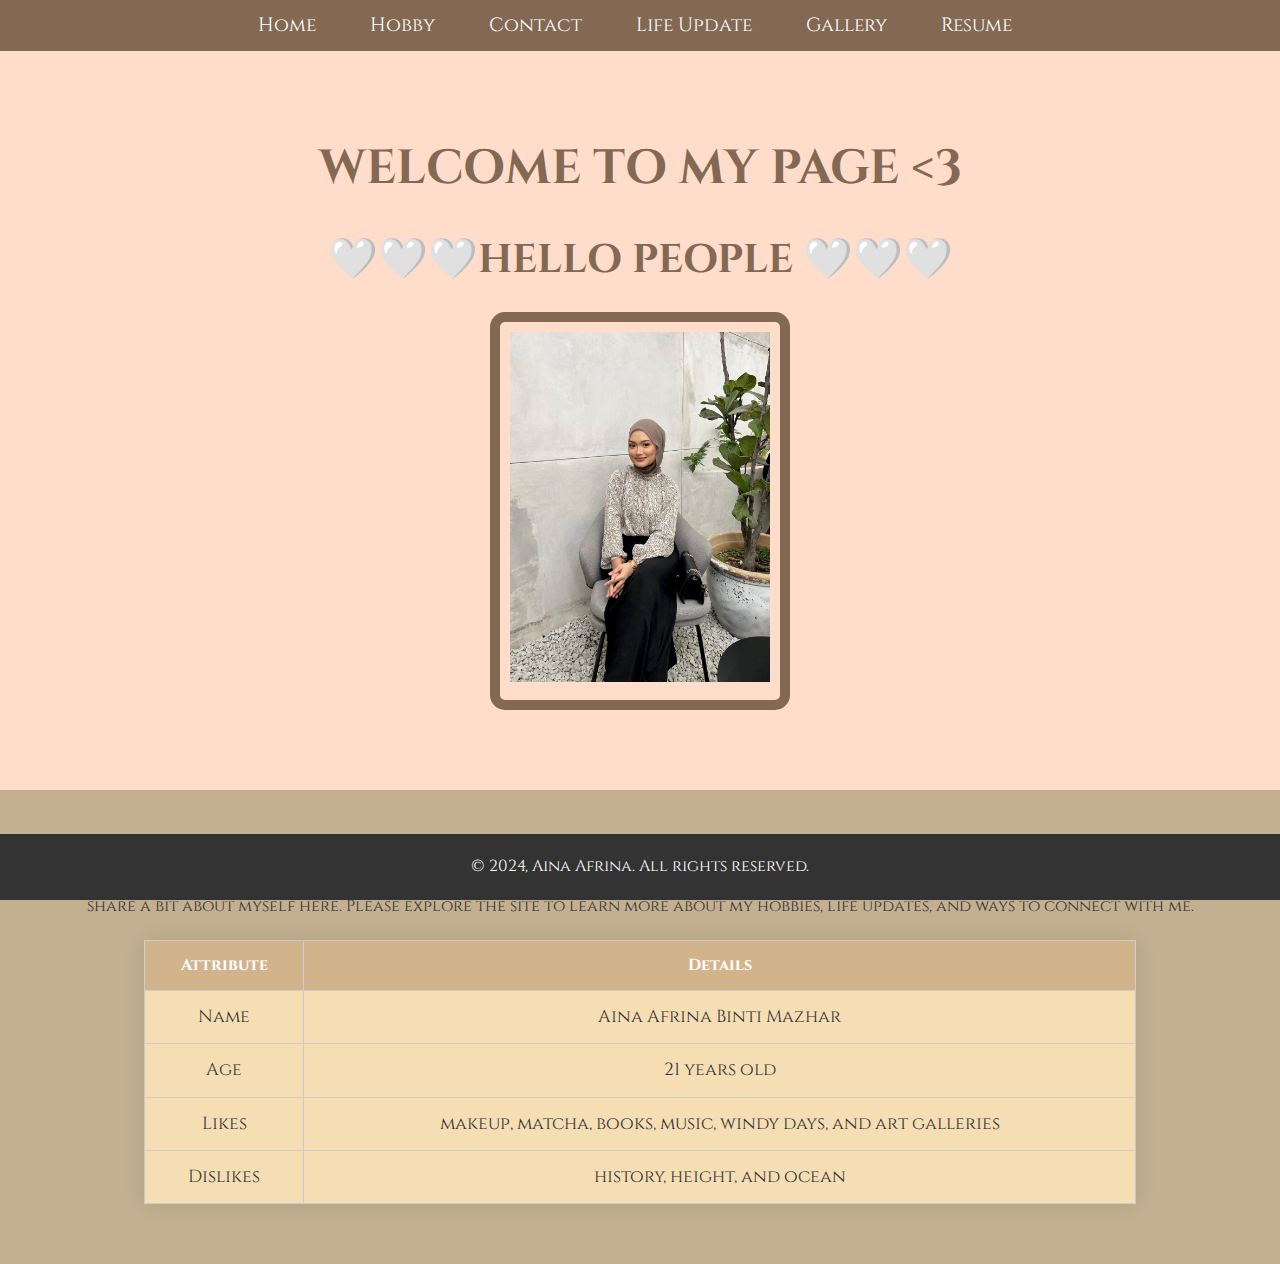
<file: index.html>
<!DOCTYPE html>
<html lang="en">
<head>
    <meta charset="UTF-8">
    <meta name="viewport" content="width=device-width, initial-scale=1.0">
    <title>Home - Aina Afrina</title>
    <link rel="stylesheet" href="styles.css">
    <link href="https://fonts.googleapis.com/css2?family=Cinzel:wght@400;700&display=swap" rel="stylesheet">
    <style>
        /* Custom styles for the table */
        table {
            width: 80%;
            margin: 20px auto;
            border-collapse: collapse;
            box-shadow: 0 0 20px rgba(0, 0, 0, 0.1);
            background-color: #f5deb3; /* Earthy tone background color */
            font-family: 'Cinzel', serif; /* Applying Cinzel font to the table */
            animation: fadeIn 1s ease-out; /* Animation for fade-in effect */
        }

        table, th, td {
            border: 1px solid #ccc;
        }

        th, td {
            padding: 12px;
            text-align: center;
        }

        th {
            background-color: #d2b48c; /* Darker earthy tone for headers */
            color: #fff; /* White text color */
        }

        td {
            font-size: 1.1em;
        }

        /* Centering content */
        .center {
            text-align: center;
            font-family: 'Cinzel', serif; /* Applying Cinzel font to headers and paragraphs */
            color: #333; /* Darker text color */
        }

        /* Styling headings */
        h1, h2, h3 {
            font-family: 'Cinzel', serif; /* Applying Cinzel font to headings */
            color: #836953; /* Light brown color */
        }

        /* Body background and overall styling */
        body {
            background-color: #c3b091;
            margin: 0;
            padding: 0;
            color: #333;
            font-family: 'Cinzel', serif; /* Applying Cinzel font to body */
        }

        /* Navigation styling */
        nav {
            background-color: #836953; /* Light brown background for navigation */
            text-align: center;
            padding: 10px 0;
        }

        nav ul {
            list-style-type: none;
            margin: 0;
            padding: 0;
        }

        nav ul li {
            display: inline;
            margin-right: 20px;
        }

        nav ul li a {
            text-decoration: none;
            color: #fff; /* White color for navigation links */
            font-size: 1.2em;
            transition: color 0.3s ease;
        }

        nav ul li a:hover {
            color: #c3b091; /* Light brown color on hover */
        }

        /* Footer styling */
        footer {
            background-color: #333;
            color: #fff;
            text-align: center;
            padding: 20px;
            position: fixed;
            bottom: 0;
            width: 100%;
            font-family: 'Cinzel', serif; /* Applying Cinzel font to footer */
        }

        /* Picture frame styling */
        .frame {
            border: 10px solid #836953; /* Light brown border */
            display: inline-block;
            padding: 10px;
            border-radius: 15px;
        }

        /* Keyframe animation for fade-in effect */
        @keyframes fadeIn {
            from {
                opacity: 0;
                transform: translateY(50px);
            }
            to {
                opacity: 1;
                transform: translateY(0);
            }
        }
    </style>
</head>
<body>
    <nav>
        <ul>
            <li><a href="index.html">Home</a></li>
            <li><a href="hobby.html">Hobby</a></li>
            <li><a href="contact.html">Contact</a></li>
            <li><a href="life update.html">Life Update</a></li>
            <li><a href="gallery.html">Gallery</a></li>
            <li><a href="resume.html">Resume</a></li>
        </ul>
    </nav>

    <header class="center">
        <h1>WELCOME TO MY PAGE <3</h1>
        <h2>&#129293;&#129293;&#129293;HELLO PEOPLE &#129293;&#129293;&#129293;</h2>
        <div class="frame">
            <img src="aina.pic.jpg" alt="Aina Afrina" width="260" height="350">
        </div>
    </header>

    <section class="center">
        <h2>A Little More About Me</h2>
        <p>Hi everyone! I'm Aina Afrina Binti Mazhar, a final semester student at UiTM Rembau, and I recently turned 21 on April 14, 2003. I'm thrilled to share a bit about myself here. Please explore the site to learn more about my hobbies, life updates, and ways to connect with me.</p>
        <table>
            <tr>
                <th>Attribute</th>
                <th>Details</th>
            </tr>
            <tr>
                <td>Name</td>
                <td>Aina Afrina Binti Mazhar</td>
            </tr>
            <tr>
                <td>Age</td>
                <td>21 years old</td>
            </tr>
            <tr>
                <td>Likes</td>
                <td>makeup, matcha, books, music, windy days, and art galleries</td>
            </tr>
            <tr>
                <td>Dislikes</td>
                <td>history, height, and ocean</td>
            </tr>
        </table>
    </section>

    <footer>
        <p>&copy; 2024, Aina Afrina. All rights reserved.</p>
    </footer>
</body>
</html>
</file>
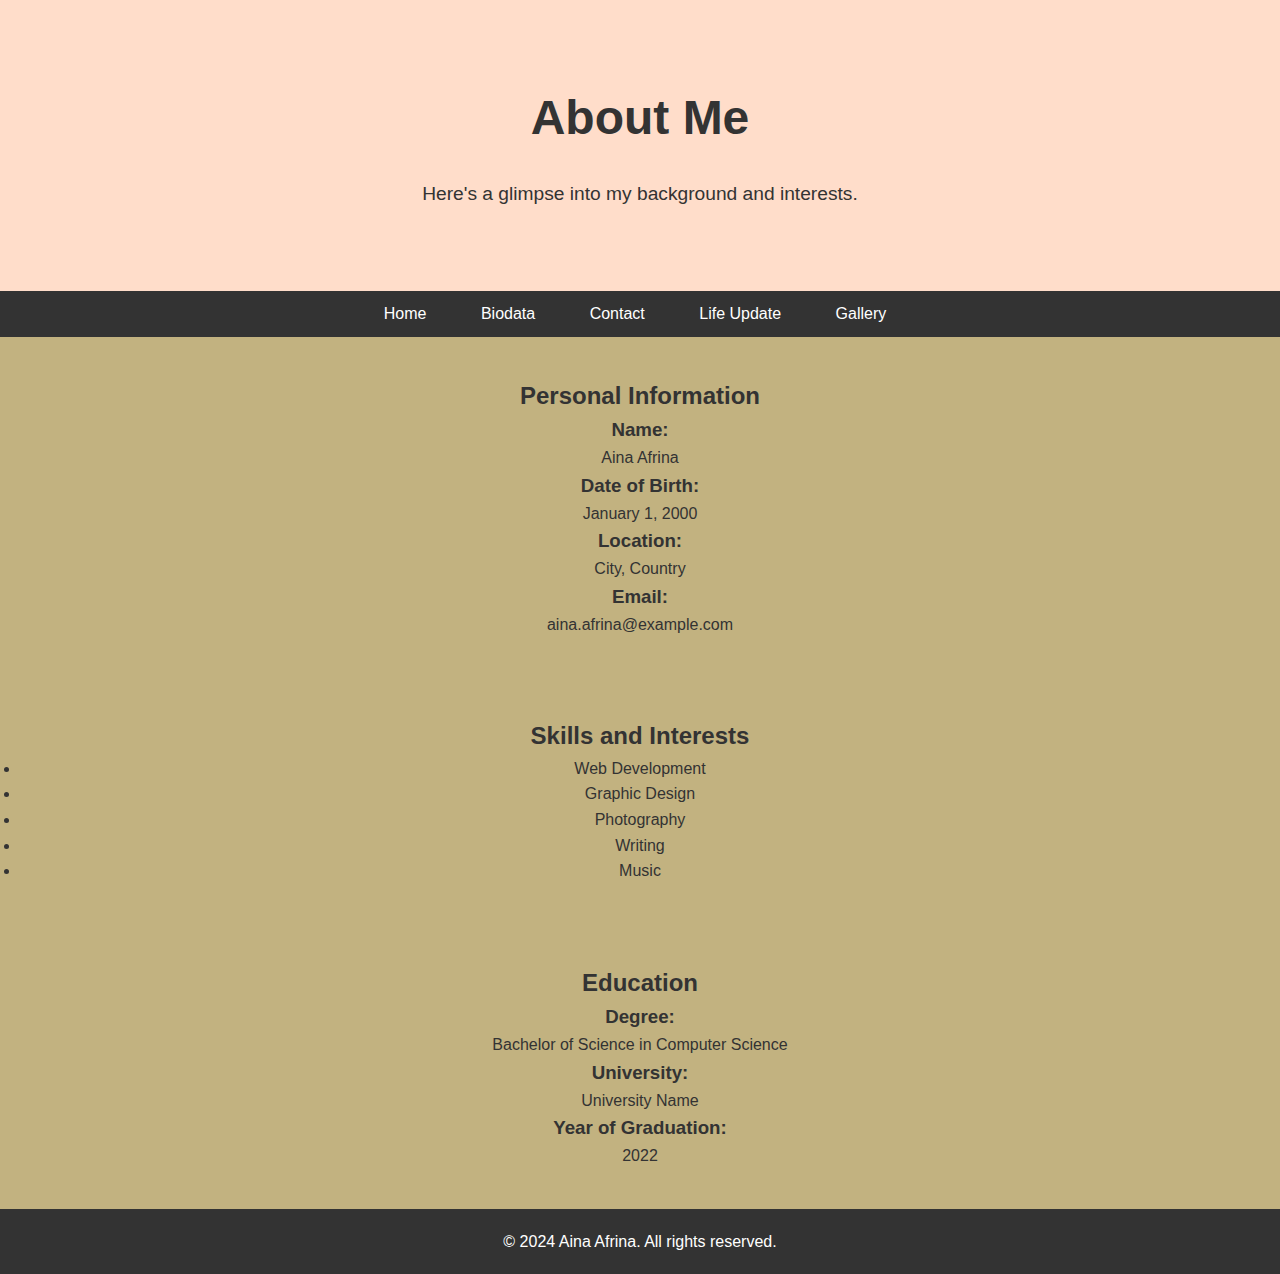
<file: biodata.html>
<!DOCTYPE html>
<html lang="en">
<head>
    <meta charset="UTF-8">
    <meta name="viewport" content="width=device-width, initial-scale=1.0">
    <title>Biodata - Journey Of Aina Afrina</title>
    <link rel="stylesheet" href="styles.css">
</head>
<body>

    <header>
        <div class="container">
            <center><h1>About Me</h1></center>
            <center><p>Here's a glimpse into my background and interests.</p></center>
        </div>
    </header>

    <nav>
        <div class="container">
            <ul>
                <li><a href="index.html">Home</a></li>
                <li><a href="biodata.html">Biodata</a></li>
                <li><a href="contact.html">Contact</a></li>
                <li><a href="life-update.html">Life Update</a></li>
                <li><a href="gallery.html">Gallery</a></li>
            </ul>
        </div>
    </nav>

    <main>
        <div class="container">
            <section>
                <h2>Personal Information</h2>
                <div class="biodata-info">
                    <div class="info-item">
                        <h3>Name:</h3>
                        <p>Aina Afrina</p>
                    </div>
                    <div class="info-item">
                        <h3>Date of Birth:</h3>
                        <p>January 1, 2000</p>
                    </div>
                    <div class="info-item">
                        <h3>Location:</h3>
                        <p>City, Country</p>
                    </div>
                    <div class="info-item">
                        <h3>Email:</h3>
                        <p>aina.afrina@example.com</p>
                    </div>
                </div>
            </section>

            <section>
                <h2>Skills and Interests</h2>
                <ul class="skills-list">
                    <li>Web Development</li>
                    <li>Graphic Design</li>
                    <li>Photography</li>
                    <li>Writing</li>
                    <li>Music</li>
                </ul>
            </section>

            <section>
                <h2>Education</h2>
                <div class="education">
                    <div class="education-item">
                        <h3>Degree:</h3>
                        <p>Bachelor of Science in Computer Science</p>
                    </div>
                    <div class="education-item">
                        <h3>University:</h3>
                        <p>University Name</p>
                    </div>
                    <div class="education-item">
                        <h3>Year of Graduation:</h3>
                        <p>2022</p>
                    </div>
                </div>
            </section>
        </div> </center>
    </main>

    <footer>
        <div class="container">
            <p>&copy; 2024 Aina Afrina. All rights reserved.</p>
        </div>
    </footer>

</body>
</html>
</file>
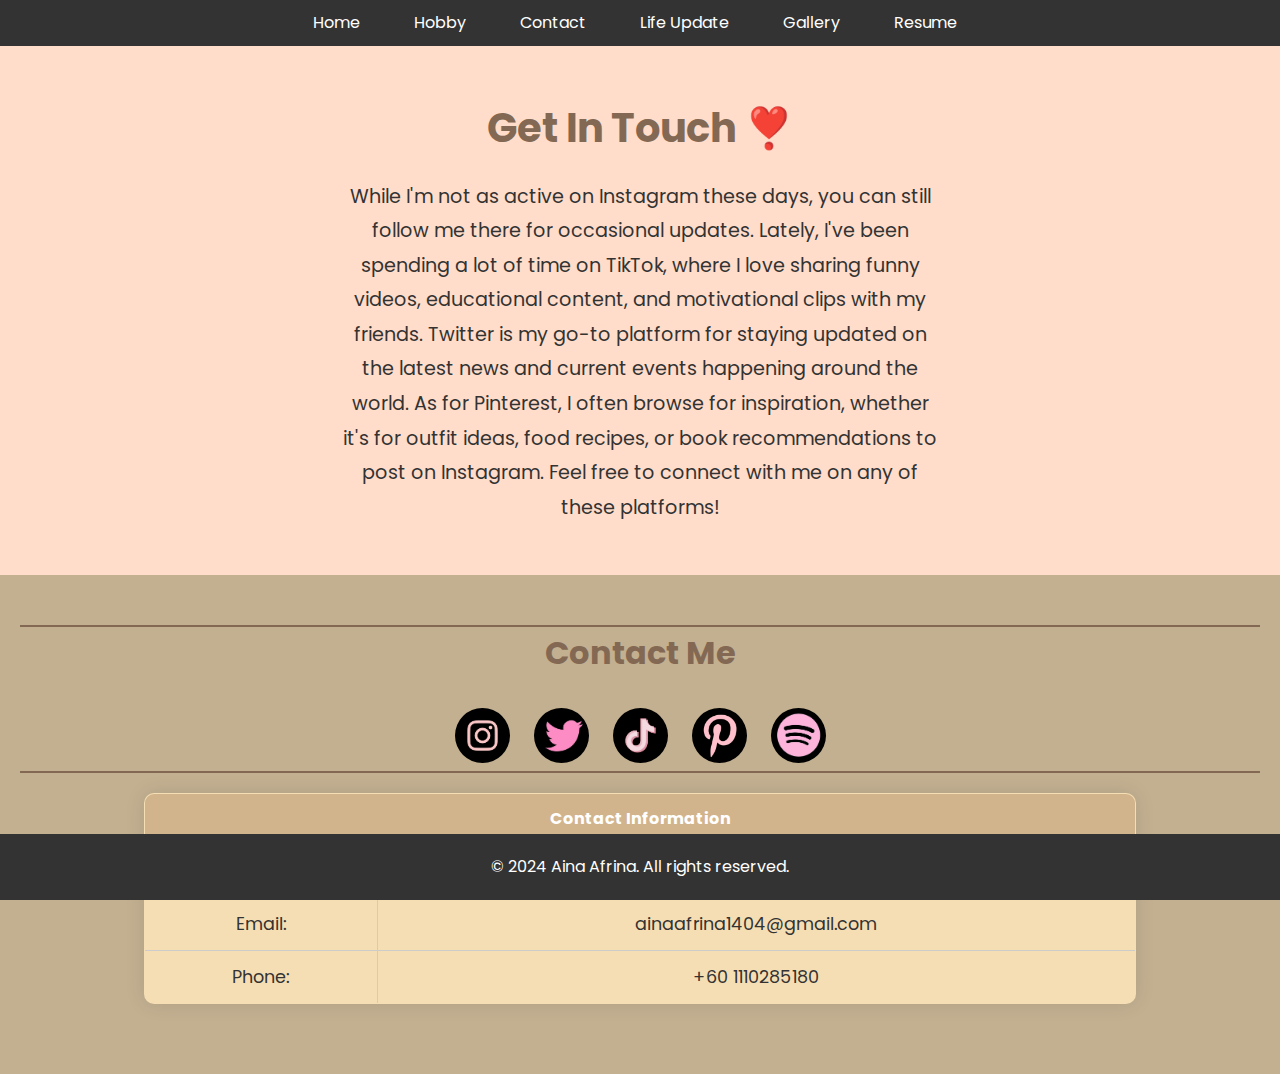
<file: contact.html>
<!DOCTYPE html>
<html lang="en">
<head>
    <meta charset="UTF-8">
    <meta name="viewport" content="width=device-width, initial-scale=1.0">
    <title>Contact - Your Name</title>
    <link rel="stylesheet" href="styles.css">
    <link href="https://fonts.googleapis.com/css2?family=Poppins:wght@300;400;600&display=swap" rel="stylesheet">
    <link rel="stylesheet" href="https://cdnjs.cloudflare.com/ajax/libs/font-awesome/6.0.0-beta3/css/all.min.css"> <!-- For social media icons-->
    <style>
        /* General styling */
        body {
            font-family: 'Poppins', sans-serif;
            margin: 0;
            padding: 0;
            background-color: #c3b091;
            color: #333;
        }

        /* Header styling */
        header {
            text-align: center;
            padding: 50px 20px;
            opacity: 0;
            animation: fadeIn 1s ease forwards;
        }

        header h1 {
            font-size: 2.5em;
            color: #836953; /* Light brown color */
        }

        header p {
            font-size: 1.2em;
        }

        /* Section styling */
        section {
            text-align: center;
            padding: 50px 20px;
        }

        section h2 {
            font-size: 2em;
            color: #836953; /* Light brown color */
        }

        .Contact-icons {
            margin-top: 30px;
        }

        .Contact-icons a {
            margin: 0 10px;
            display: inline-block;
            text-decoration: none;
            transition: transform 0.3s ease-in-out;
        }

        .Contact-icons a img {
            border-radius: 50%; /* Round shape for the icons */
        }

        .Contact-icons a:hover {
            transform: scale(1.2); /* Scale up on hover */
        }

        /* Table styling */
        table {
            width: 80%;
            margin: 20px auto;
            border-collapse: collapse;
            box-shadow: 0 0 20px rgba(0, 0, 0, 0.1);
            background-color: #f5deb3; /* Earthy tone background color */
            border-radius: 10px;
            overflow: hidden;
            opacity: 0;
            animation: fadeIn 1s ease forwards;
        }

        table, th, td {
            border: 1px solid #ccc;
        }

        th, td {
            padding: 12px;
            text-align: center;
        }

        th {
            background-color: #d2b48c; /* Darker earthy tone for table headers */
            color: #fff; /* White text color */
        }

        td {
            font-size: 1.1em;
        }

        /* Footer styling */
        footer {
            background-color: #333;
            color: #fff;
            text-align: center;
            padding: 20px;
            position: fixed;
            bottom: 0;
            width: 100%;
        }

        footer p {
            margin: 0;
        }

        /* Keyframe animation for fade-in effect */
        @keyframes fadeIn {
            to {
                opacity: 1;
            }
        }
    </style>
</head>
<body>
    <nav>
       <center><ul>
            <li><a href="index.html">Home</a></li>
            <li><a href="hobby.html">Hobby</a></li>
            <li><a href="contact.html">Contact</a></li>
            <li><a href="life update.html">Life Update</a></li>
            <li><a href="gallery.html">Gallery</a></li>
            <li><a href="resume.html">Resume</a></li>
        </ul></center> 
    </nav>

    <header>
        <h1>Get In Touch &#10083;&#65039;</h1>
        <p>While I'm not as active on Instagram these days, you can still follow me there for occasional updates. Lately, I've been spending a lot of time on TikTok, where I love sharing funny videos, educational content, and motivational clips with my friends. Twitter is my go-to platform for staying updated on the latest news and current events happening around the world. As for Pinterest, I often browse for inspiration, whether it's for outfit ideas, food recipes, or book recommendations to post on Instagram. Feel free to connect with me on any of these platforms!</p>
    </header>

    <section>
        <hr size="3" color="#836953" width="100%">
        <h2>Contact Me</h2>
        <div class="Contact-icons">
            <a href="https://www.instagram.com/rnafayne/"><img src="instagram.icon.jpg" alt="Instagram" height="55" width="55"></a>
            <a href="https://x.com/rnafayne"><img src="twt.icon.jpg" alt="Twitter" height="55" width="55"></a>
            <a href="https://www.tiktok.com/@rnafayne"><img src="tiktok.iconn.jpg" alt="TikTok" height="55" width="55"></a>
            <a href="https://www.pinterest.com/ainaafrina1404/"><img src="pinterest.icon.jpg" alt="Pinterest" height="55" width="55"></a>
            <a href="https://open.spotify.com/user/31uzelaa3g7p76kxbq7ppq4f3mqq"><img src="spotify.iconnn.jpg" alt="Spotify" height="55" width="55"></a>
        </div>
        <hr size="3" color="#836953" width="100%">

        <!-- Round Table for Contact Information -->
        <table>
            <tr>
                <th colspan="2">Contact Information</th>
            </tr>
            <tr>
                <td>Name:</td>
                <td>Aina Afrina binti Mazhar</td>
            </tr>
            <tr>
                <td>Email:</td>
                <td>ainaafrina1404@gmail.com</td>
            </tr>
            <tr>
                <td>Phone:</td>
                <td>+60 1110285180</td>
            </tr>
        </table>
    </section>

    <footer>
        <p>&copy; 2024 Aina Afrina. All rights reserved.</p>
    </footer>

    <script>
        // JavaScript to trigger the fade-in animation when the page is fully loaded
        document.addEventListener('DOMContentLoaded', function() {
            const header = document.querySelector('header');
            const table = document.querySelector('table');
            
            // Triggering the animation after a slight delay to ensure all elements are loaded
            setTimeout(function() {
                header.style.opacity = '1';
                table.style.opacity = '1';
            }, 100);
        });
    </script>
</body>
</html>
</file>
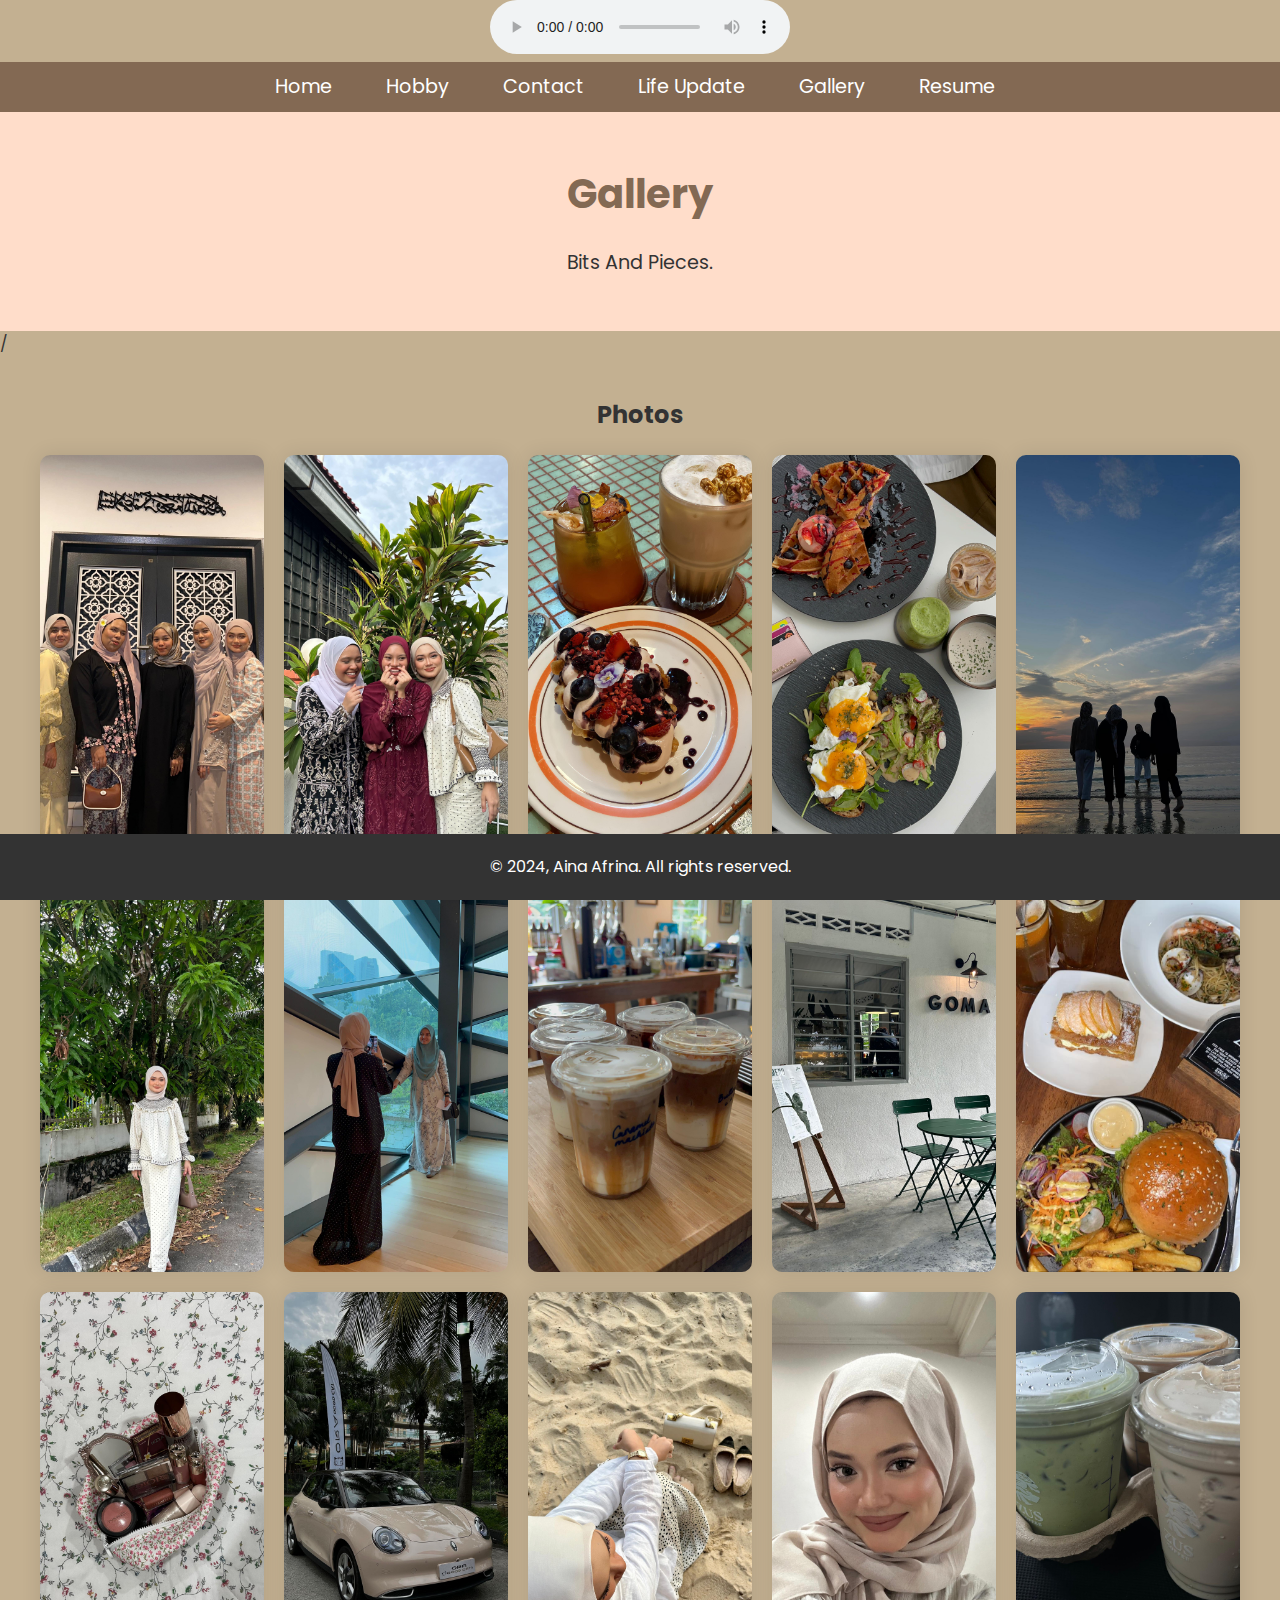
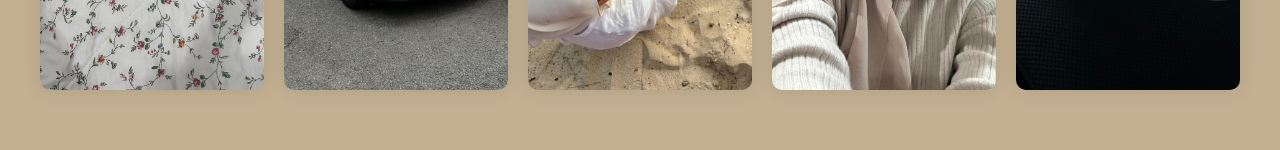
<file: gallery.html>
<!DOCTYPE html>
<html lang="en">
<head>
    <meta charset="UTF-8">
    <meta name="viewport" content="width=device-width, initial-scale=1.0">
    <title>Gallery - Aina Afrina</title>
    <link rel="stylesheet" href="styles.css">
    <link href="https://fonts.googleapis.com/css2?family=Poppins:wght@300;400;600&display=swap" rel="stylesheet">
    <style>
        /* General styling */
        body {
            font-family: 'Poppins', sans-serif;
            margin: 0;
            padding: 0;
            background-color: #c3b091;
            color: #333;
        }

        /* Centering content */
        .center {
            text-align: center;
        }

        /* Header styling */
        header {
            text-align: center;
            padding: 50px 20px;
        }

        header h1 {
            font-size: 2.5em;
            color: #836953; /* Light brown color */
        }

        header p {
            font-size: 1.2em;
        }

        /* Navigation styling */
        nav {
            background-color: #836953; /* Light brown background for navigation */
            text-align: center;
            padding: 10px 0;
        }

        nav ul {
            list-style-type: none;
            margin: 0;
            padding: 0;
        }

        nav ul li {
            display: inline;
            margin-right: 20px;
        }

        nav ul li a {
            text-decoration: none;
            color: #fff; /* White color for navigation links */
            font-size: 1.2em;
            transition: color 0.3s ease;
        }

        nav ul li a:hover {
            color: #c3b091; /* Light brown color on hover */
        }

        /* Footer styling */
        footer {
            background-color: #333;
            color: #fff;
            text-align: center;
            padding: 20px;
            position: fixed;
            bottom: 0;
            width: 100%;
        }

        footer p {
            margin: 0;
        }

        /* Gallery styling */
        .gallery {
            display: grid;
            grid-template-columns: repeat(auto-fit, minmax(200px, 1fr));
            gap: 20px;
            padding: 20px;
            justify-items: center;
        }

        .gallery img {
            width: 100%; /* Ensure each image takes up full width of its container */
            height: 100%; /* Ensure each image takes up full height of its container */
            object-fit: cover; /* Maintain aspect ratio and cover container */
            border-radius: 10px;
            box-shadow: 0 0 20px rgba(0, 0, 0, 0.1);
            transition: transform 0.3s ease-in-out;
        }

        .gallery img:hover {
            transform: scale(1.05); /* Zoom effect on hover */
        }

        /* Keyframe animation for fade-in effect */
        @keyframes fadeIn {
            from {
                opacity: 0;
                transform: translateY(50px);
            }
            to {
                opacity: 1;
                transform: translateY(0);
            }
        }

        /* Applying animation to elements */
        .animated {
            animation: fadeIn 1s ease-out;
        }
    </style>
</head>
<body>
    <center>
        
        <audio controls>
            <audio hidden="true" controls autoplay>
                <source type="audio/mp3" src="Audio.mp3.mp3" >
                <audio>  
            <
        </audio>
        </div>
    </center>
    <nav>
        <ul>
            <li><a href="index.html">Home</a></li>
            <li><a href="hobby.html">Hobby</a></li>
            <li><a href="contact.html">Contact</a></li>
            <li><a href="life update.html">Life Update</a></li>
            <li><a href="gallery.html">Gallery</a></li>
            <li><a href="resume.html">Resume</a></li>
        </ul>
    </nav>

    <header>
        <h1>Gallery</h1>
        <p>Bits And Pieces.</p>
    </header>/

    <section class="center animated">
        <h2>Photos</h2>
        <div class="gallery">
            <img src="aina.pic3.jpg" alt="Description of photo 1">
            <img src="aina.pic2.jpg" alt="Description of photo 2">
            <img src="gallery img 5.jpg" alt="Description of photo 3">
            <img src="gallery img 7.jpg" alt="Description of photo 4">
            <img src="gallery.img 1.jpg" alt="Description of photo 5">
            <img src="aina.image.jpg" alt="Description of photo 6">
            <img src="gallery img 2.jpg" alt="Description of photo 7">
            <img src="gallery img 3.jpg" alt="Description of photo 8">
            <img src="gallery img 4.jpg" alt="Description of photo 9">
            <img src="gallery img 8.jpg" alt="Description of photo 10">
            <img src="gallery img 9.jpg" alt="Description of photo 11">
            <img src="gallery img 10.jpg" alt="Description of photo 12">
            <img src="img 13.jpg" alt="Description of photo 13">
            <img src="img 14.jpg" alt="Description of photo 14">
            <img src="img 15.jpg" alt="Description of photo 15">
            <!-- Add more images as needed -->
        </div>
    </section>

    <footer>
        <p>&copy; 2024, Aina Afrina. All rights reserved.</p>
    </footer>
</body>
</html>
</file>
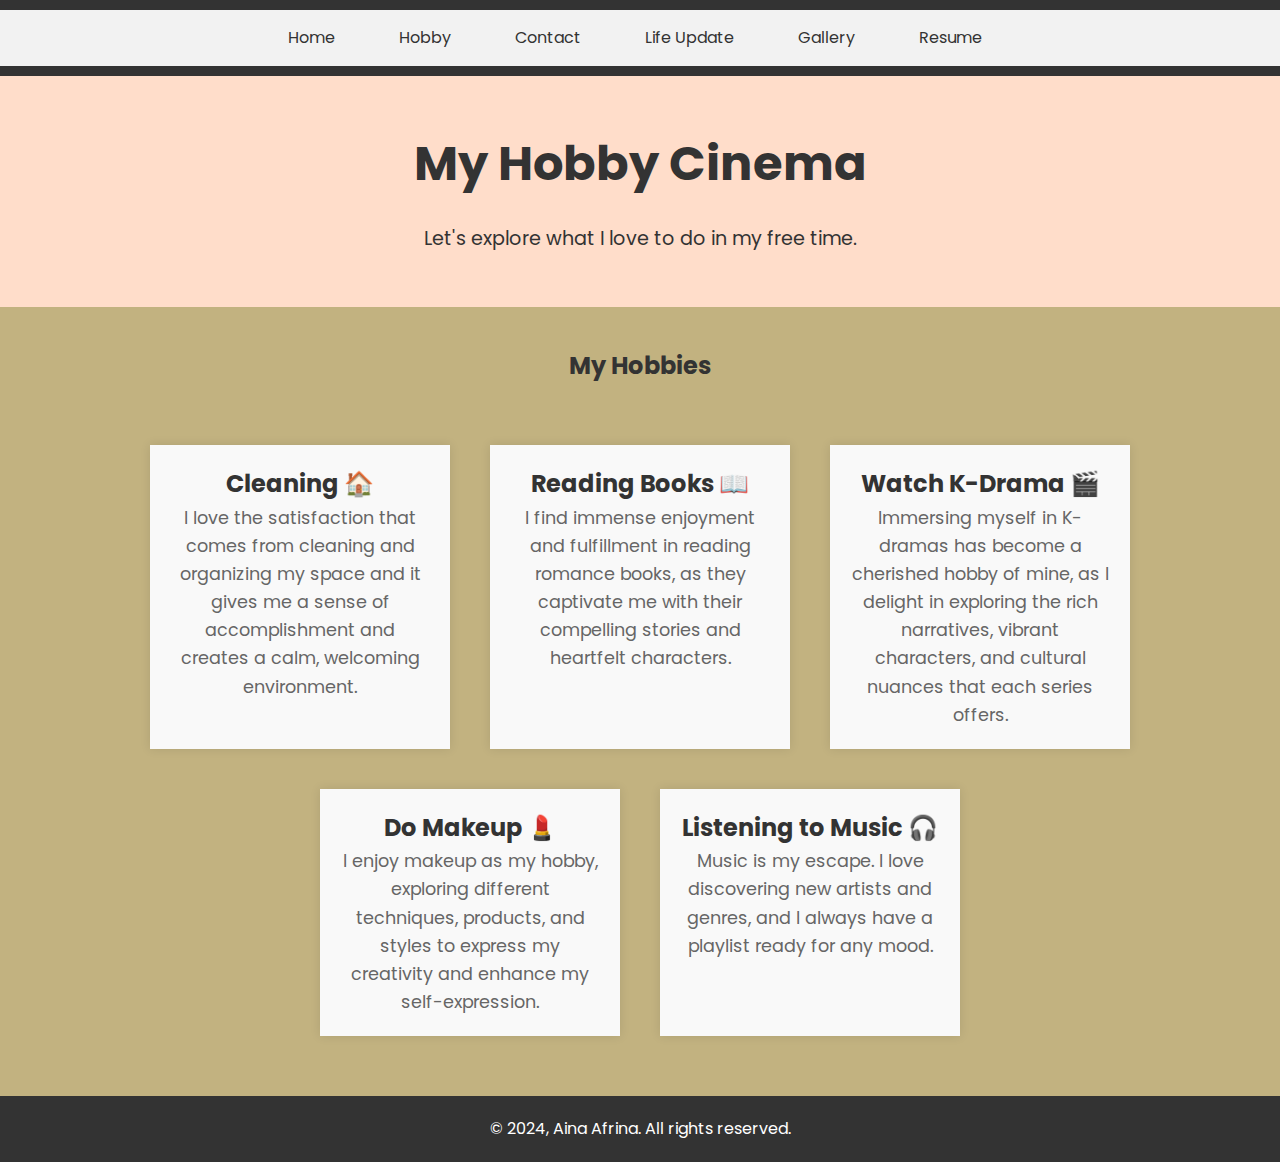
<file: hobby.html>
<!DOCTYPE html>
<html lang="en">
<head>
    <meta charset="UTF-8">
    <meta name="viewport" content="width=device-width, initial-scale=1.0">
    <title>Hobby - Aina Afrina</title>
    <link rel="stylesheet" href="styles.css">
    <link href="https://fonts.googleapis.com/css2?family=Poppins:wght@300;400;600&display=swap" rel="stylesheet">
    <style>
        /* Apply Poppins font to entire page */
        body {
            font-family: 'Poppins', sans-serif;
            margin: 0;
            padding: 0;
        }

        /* Additional styles for your content */
        nav ul {
            list-style-type: none;
            padding: 0;
            margin: 0;
            background-color: #f2f2f2;
            overflow: hidden;
            text-align: center; /* Center-align the navigation items */
        }

        nav ul li {
            display: inline-block;
        }

        nav ul li a {
            display: block;
            padding: 15px;
            text-decoration: none;
            color: #333;
        }

        nav ul li a:hover {
            background-color: #ddd;
        }

        header {
            text-align: center;
            padding: 50px 0;
        }

        .hobbies {
            display: flex;
            flex-wrap: wrap;
            justify-content: center;
        }

        .hobby {
            width: 300px;
            margin: 20px;
            padding: 20px;
            background-color: #f9f9f9;
            box-shadow: 0 0 10px rgba(0, 0, 0, 0.1);
            text-align: center;
        }

        .hobby h3 {
            font-size: 1.5em;
        }

        .hobby p {
            font-size: 1.1em;
            color: #666;
        }

        footer {
            text-align: center;
            padding: 20px;
            background-color: #333;
            color: #fff;
        }
    </style>
</head>
<body>
    <nav>
        <ul>
            <li><a href="index.html">Home</a></li>
            <li><a href="hobby.html">Hobby</a></li>
            <li><a href="contact.html">Contact</a></li>
            <li><a href="life update.html">Life Update</a></li>
            <li><a href="gallery.html">Gallery</a></li>
            <li><a href="resume.html">Resume</a></li>
        </ul>
    </nav>

    <header>
        <h1>My Hobby Cinema</h1>
        <p>Let's explore what I love to do in my free time.</p>
    </header>

    <section>
        <h2>My Hobbies</h2>
        <div class="hobbies">
            <div class="hobby">
                <h3>Cleaning &#127968;</h3>
                <p>I love the satisfaction that comes from cleaning and organizing my space and it gives me a sense of accomplishment and creates a calm, welcoming environment.</p>
            </div>
            <div class="hobby">
                <h3>Reading Books &#128214;</h3>
                <p>I find immense enjoyment and fulfillment in reading romance books, as they captivate me with their compelling stories and heartfelt characters.</p>
            </div>
            <div class="hobby">
                <h3>Watch K-Drama &#127916;</h3>
                <p>Immersing myself in K-dramas has become a cherished hobby of mine, as I delight in exploring the rich narratives, vibrant characters, and cultural nuances that each series offers.</p>
            </div>
            <div class="hobby">
                <h3>Do Makeup &#128132;</h3>
                <p>I enjoy makeup as my hobby, exploring different techniques, products, and styles to express my creativity and enhance my self-expression.</p>
            </div>
            <div class="hobby">
                <h3>Listening to Music &#127911;</h3>
                <p>Music is my escape. I love discovering new artists and genres, and I always have a playlist ready for any mood.</p>
            </div>
        </div>
    </section>

    <footer>
        <p>&copy; 2024, Aina Afrina. All rights reserved.</p>
    </footer>
</body>
</html>
</file>
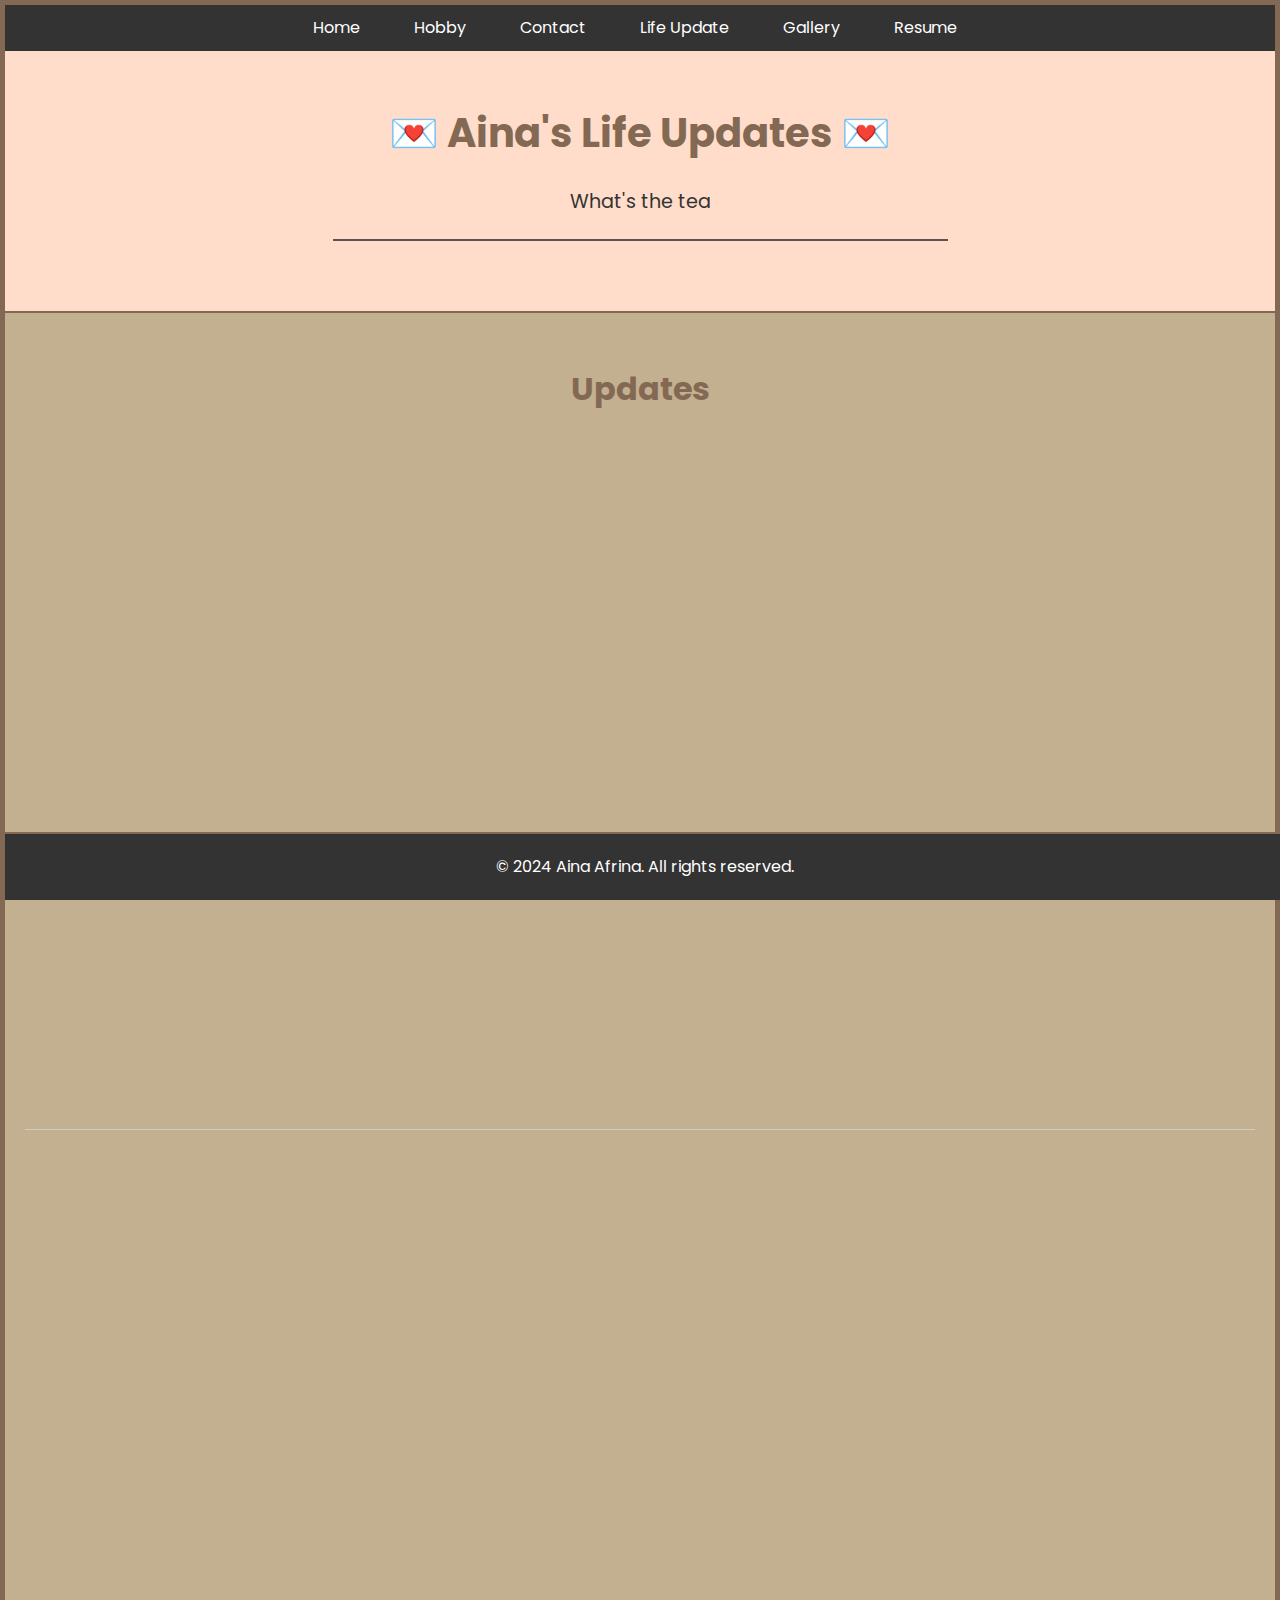
<file: life update.html>
<!DOCTYPE html>
<html lang="en">
<head>
    <meta charset="UTF-8">
    <meta name="viewport" content="width=device-width, initial-scale=1.0">
    <title>Life Update - Aina Afrina</title>
    <link rel="stylesheet" href="styles.css">
    <link href="https://fonts.googleapis.com/css2?family=Poppins:wght@300;400;600&display=swap" rel="stylesheet">
    <link rel="stylesheet" href="https://cdnjs.cloudflare.com/ajax/libs/font-awesome/6.0.0-beta3/css/all.min.css">
    <style>
        /* General styling */
        body {
            font-family: 'Poppins', sans-serif;
            margin: 0;
            padding: 0;
            background-color: #c3b091;
            color: #333;
            border: 5px solid #836953; /* Light brown border */
            box-sizing: border-box; /* Ensure border width is included in total width/height */
        }

        /* Header styling */
        header {
            text-align: center;
            padding: 50px 20px;
            border-bottom: 2px solid #836953; /* Light brown border */
        }

        header h1 {
            font-size: 2.5em;
            color: #836953; /* Light brown color */
        }

        header p {
            font-size: 1.2em;
        }

        /* Section styling */
        section {
            text-align: center;
            padding: 50px 20px;
            border-bottom: 2px solid #836953; /* Light brown border */
        }

        section h2 {
            font-size: 2em;
            color: #836953; /* Light brown color */
        }

        .update {
            display: flex;
            align-items: center;
            justify-content: center;
            margin-top: 50px;
            border-bottom: 1px solid #ccc; /* Light gray border between updates */
            padding-bottom: 30px; /* Add some space below each update */
        }

        .update img {
            margin-right: 20px;
            border-radius: 10px;
            box-shadow: 0 0 20px rgba(0, 0, 0, 0.1);
            transition: transform 0.3s ease-in-out;
        }

        .update img:hover {
            transform: scale(1.1); /* Zoom effect on hover */
        }

        .update h3 {
            font-size: 1.5em;
            color: #836953; /* Light brown color */
            margin-bottom: 10px;
        }

        .update p {
            font-size: 1.1em;
            line-height: 1.6;
        }

        /* Table styling */
        table {
            width: 80%;
            margin: 20px auto;
            border-collapse: collapse;
            box-shadow: 0 0 20px rgba(0, 0, 0, 0.1);
            background-color: #fff;
            border-radius: 10px;
            overflow: hidden;
            opacity: 0;
            animation: fadeIn 1s ease forwards;
        }

        table, th, td {
            border: 1px solid #ccc;
        }

        th, td {
            padding: 12px;
            text-align: center;
        }

        th {
            background-color: #f2f2f2; /* Light gray background for table headers */
            color: #836953; /* Light brown color for table headers */
        }

        td {
            font-size: 1.1em;
        }

        /* Footer styling */
        footer {
            background-color: #333;
            color: #fff;
            text-align: center;
            padding: 20px;
            position: fixed;
            bottom: 0;
            width: 100%;
            border-top: 2px solid #836953; /* Light brown border */
        }

        footer p {
            margin: 0;
        }

        /* Keyframe animation for fade-in effect */
        @keyframes fadeIn {
            to {
                opacity: 1;
            }
        }
    </style>
</head>
<body>
    <nav>
        <ul>
            <li><a href="index.html">Home</a></li>
            <li><a href="hobby.html">Hobby</a></li>
            <li><a href="contact.html">Contact</a></li>
            <li><a href="life update.html">Life Update</a></li>
            <li><a href="gallery.html">Gallery</a></li>
            <li><a href="resume.html">Resume</a></li>
        </ul>
    </nav>

    <header>
        <h1>&#128140; Aina's Life Updates &#128140;</h1>
        <p>What's the tea</p>
        <hr size="4" color="black" width="100%">
    </header>

    <section>
        <h2>Updates</h2>

        <!-- First Update with Table -->
        <div class="update">
            <table>
                <tr>
                    <th colspan="2">My First Nephew &#128124;</th>
                </tr>
                <tr>
                    <td colspan="2">
                        <img src="nephew.pic.jpg" alt="Update Image" width="270" height="400">
                    </td>
                </tr>
                <tr>
                    <td colspan="2">
                        This year held profound significance for me as I joyously welcomed a cherished addition to our family - a precious nephew. Having grown up without any brothers, the arrival of my first nephew filled me with immense happiness and excitement, marking a truly memorable milestone in our family's journey.
                    </td>
                </tr>
            </table>
        </div>

        <!-- Second Update with Table -->
        <div class="update">
            <table>
                <tr>
                    <th colspan="2">Internship &#128187;</th>
                </tr>
                <tr>
                    <td colspan="2">
                        <img src="emcee.pic.jpg" alt="Internship Image" width="270" height="400">
                    </td>
                </tr>
                <tr>
                    <td colspan="2">
                        Emceeing my first big event was thrilling and nerve-wracking. The positive crowd feedback and thorough preparation boosted my public speaking skills and confidence. This has been a recent highlight in my life.
                    </td>
                </tr>
            </table>
        </div>

        <!-- Third Update with Table -->
        <div class="update">
            <table>
                <tr>
                    <th colspan="2">Dean's Award &#128218;</th>
                </tr>
                <tr>
                    <td colspan="2">
                        <img src="dean list.jpg" alt="Dean List Image" width="270" height="400">
                    </td>
                </tr>
                <tr>
                    <td colspan="2">
                        Receiving the Dean's List Award and celebrating my final semester has been an incredible honor and a memorable milestone in my life.
                    </td>
                </tr>
            </table>
        </div>

    </section>

    <footer>
        <p>&copy; 2024 Aina Afrina. All rights reserved.</p>
    </footer>
</body>
</html>
</file>
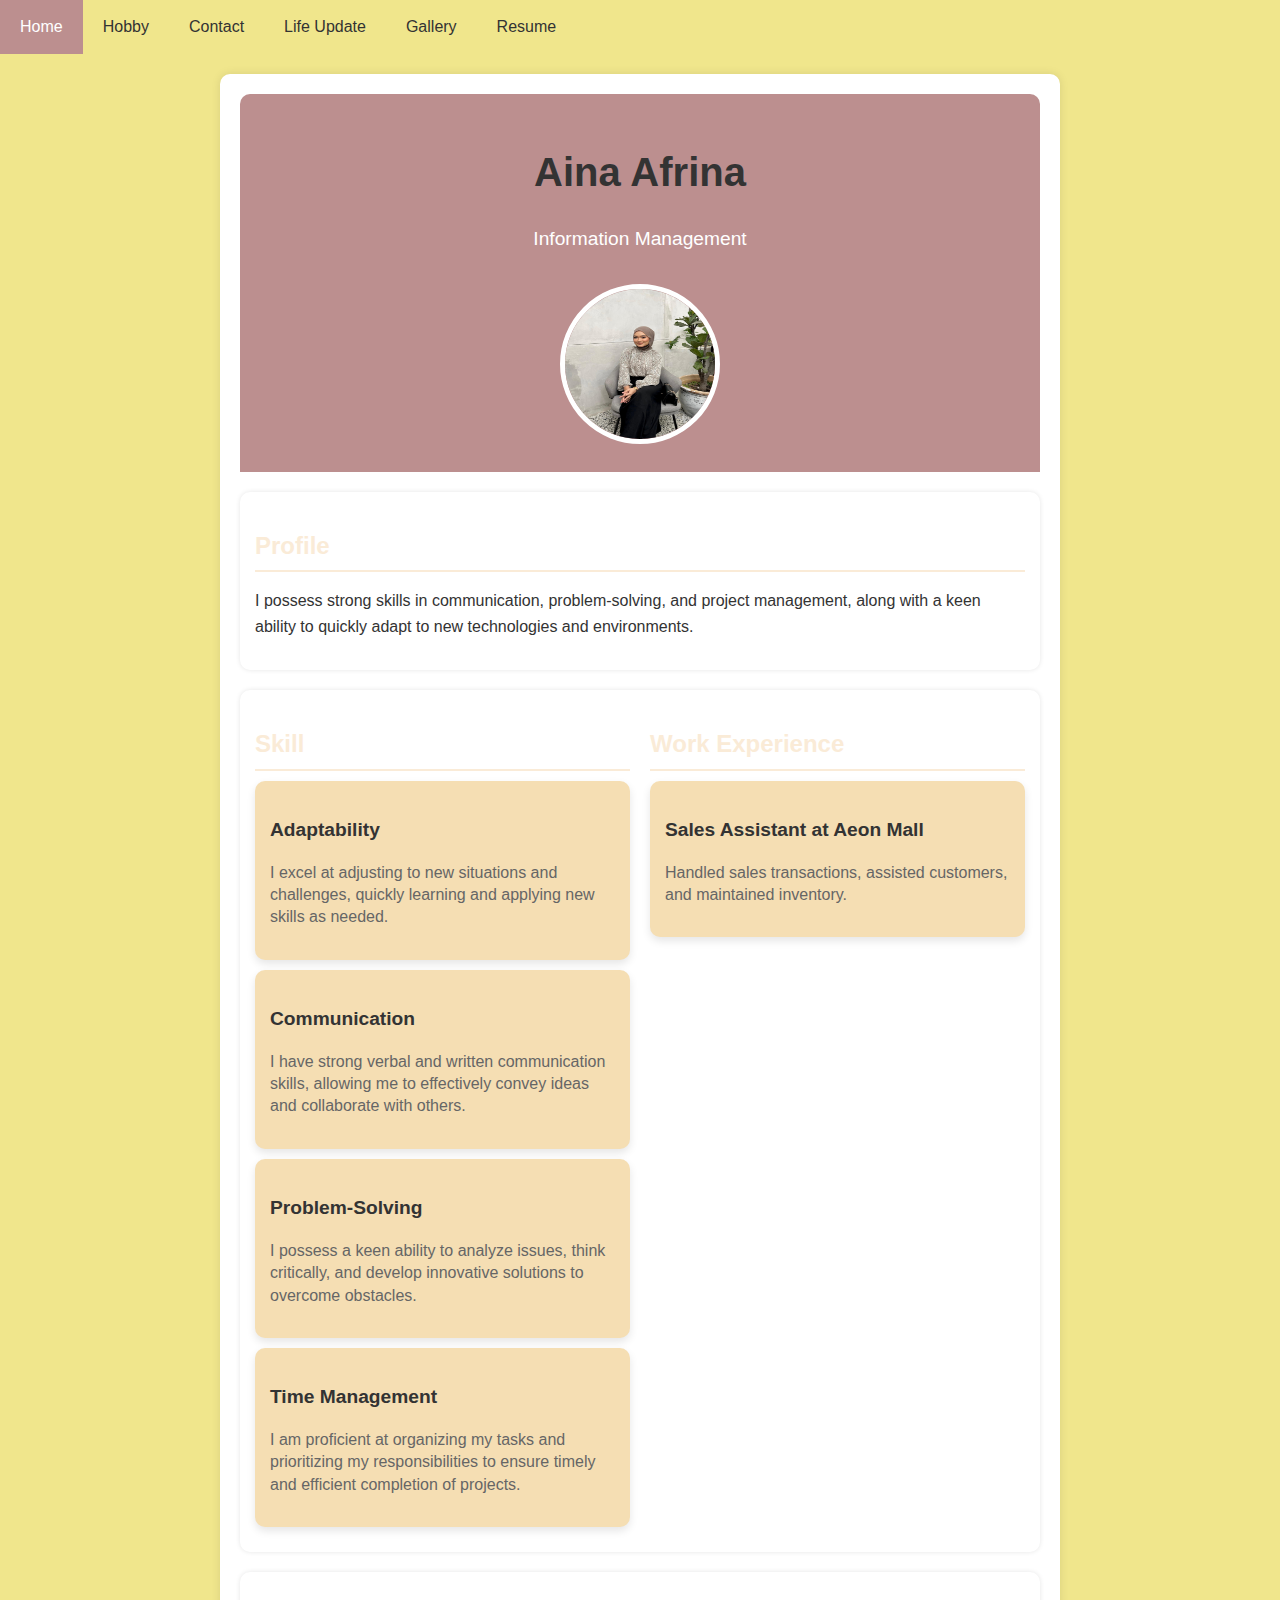
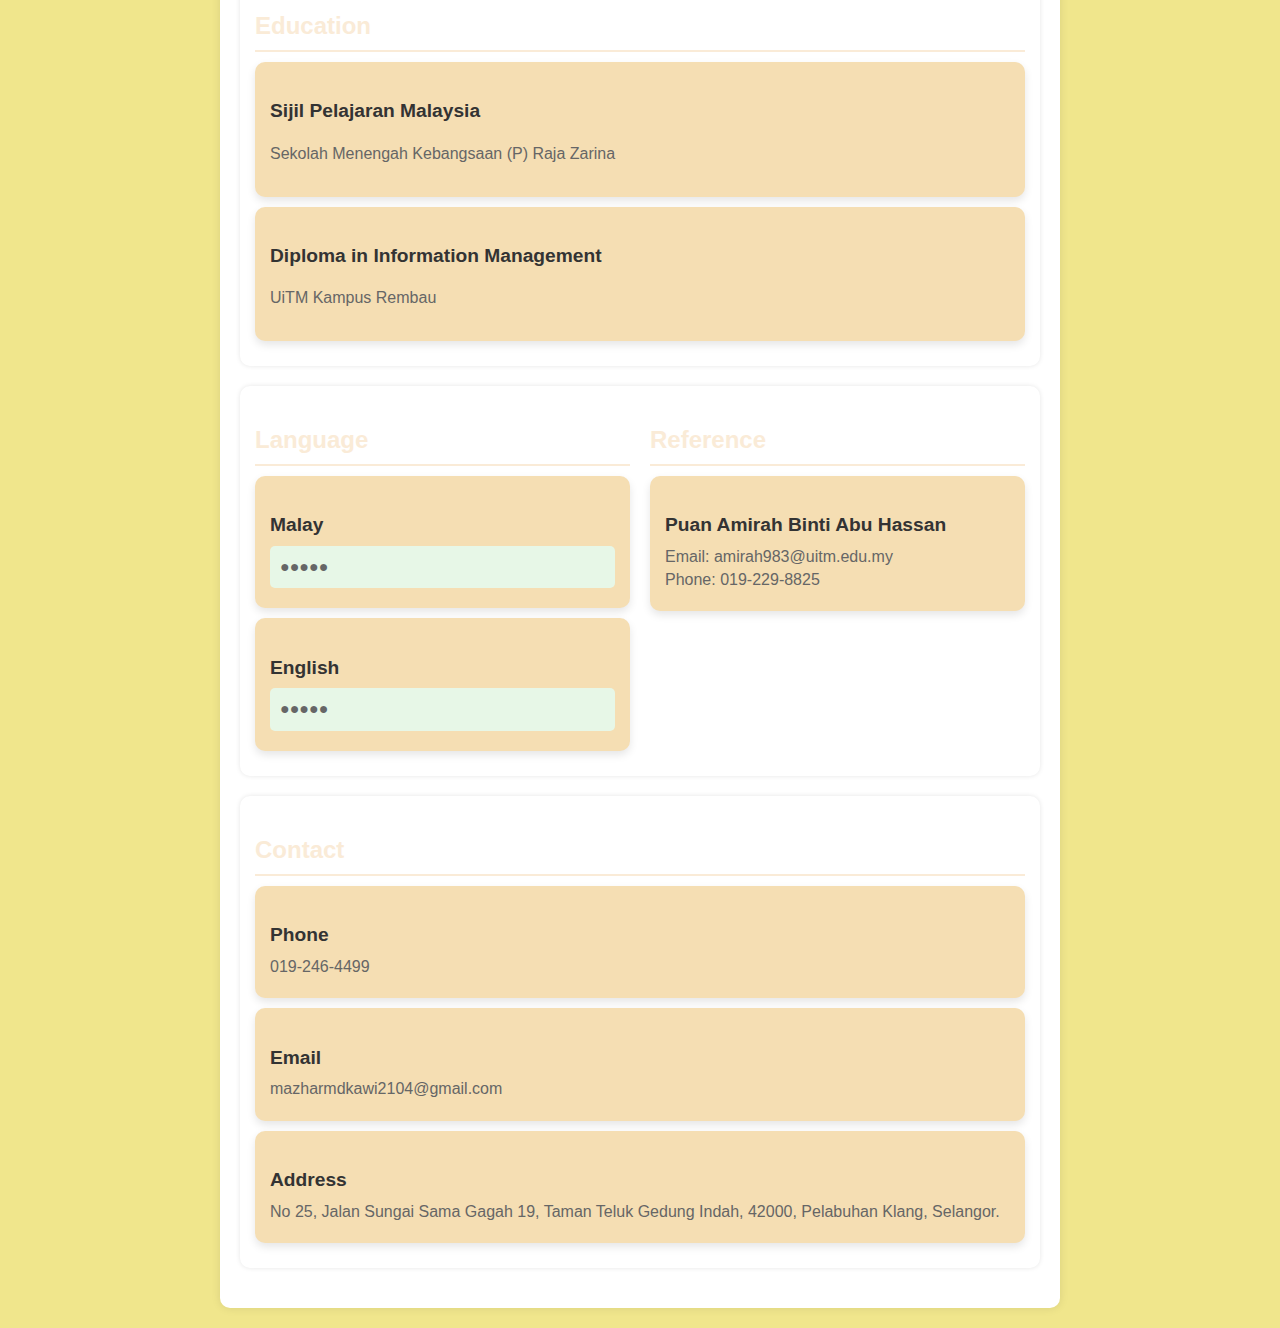
<file: resume.html>
<!DOCTYPE html>
<html lang="en">
<head>
    <meta charset="UTF-8">
    <meta name="viewport" content="width=device-width, initial-scale=1.0">
    <title>Resume - Aina Afrina</title>
    <style>
        body {
            font-family: 'Arial', sans-serif;
            line-height: 1.6;
            background-color: #F0E68C; /* Light Goldenrod Yellow background */
            color: #333;
            margin: 0;
            padding: 0;
        }
        nav ul {
            list-style-type: none;
            margin: 0;
            padding: 0;
            overflow: hidden;
            background-color: transparent; /* Transparent navbar background */
        }
        nav ul li {
            float: left;
        }
        nav ul li a {
            display: block;
            color: #333;
            text-align: center;
            padding: 14px 20px;
            text-decoration: none;
        }
        nav ul li a:hover {
            background-color: #BC8F8F; /* Hover color */
            color: #fff;
        }
        .container {
            max-width: 800px;
            margin: 20px auto;
            padding: 20px;
            background-color: #fff; /* White background */
            border-radius: 10px;
            box-shadow: 0 0 10px rgba(0, 0, 0, 0.1);
        }
        .header {
            text-align: center;
            background-color: #BC8F8F; /* Header background */
            color: #fff;
            padding: 20px;
            border-radius: 10px 10px 0 0;
        }
        .header h1 {
            font-family: 'Poppins', sans-serif; /* Aesthetic font choice */
            font-size: 2.5em;
            margin-bottom: 10px;
            color: #333; /* Darker color for contrast */
        }
        .header p {
            font-family: 'Arial', sans-serif; /* Body font */
            font-size: 1.2em;
            margin-bottom: 20px;
        }
        .header img {
            border-radius: 50%;
            width: 150px;
            height: 150px;
            margin-top: 10px;
            border: 5px solid #fff;
        }
        .section {
            margin: 20px 0;
            background-color: #fff; /* Section background */
            padding: 15px;
            border-radius: 10px;
            box-shadow: 0 0 5px rgba(0, 0, 0, 0.1);
        }
        .section h2 {
            font-family: 'Poppins', sans-serif; /* Heading font */
            color: #faebd7; /* Accent color */
            border-bottom: 2px solid #faebd7;
            padding-bottom: 5px;
            margin-bottom: 10px;
        }
        .card {
            background-color: #F5DEB3; /* Light brown background for cards */
            margin: 10px 0;
            padding: 15px;
            border-radius: 10px;
            box-shadow: 0 4px 8px rgba(0, 0, 0, 0.1);
            transition: transform 0.3s ease-in-out;
        }
        .card:hover {
            transform: translateY(-5px);
        }
        .card h3 {
            font-size: 1.2em;
            margin-bottom: 5px;
            color: #333;
        }
        .card p {
            font-size: 1em;
            line-height: 1.4;
            color: #666;
        }
        .two-column {
            display: flex;
            justify-content: space-between;
            gap: 20px;
            flex-wrap: wrap;
        }
        .two-column > div {
            width: calc(50% - 10px);
        }
        .language p {
            margin: 5px 0;
            padding: 10px;
            background-color: #e7f7e7; /* Light background */
            border-radius: 5px;
        }
        .contact p, .reference p {
            margin: 5px 0;
        }
        .contact h2, .reference h2 {
            margin-top: 20px;
            font-family: 'Poppins', sans-serif; /* Heading font */
            color: #faebd7; /* Accent color */
        }
    </style>
</head>
<body>
    <nav>
        <ul>
            <li><a href="index.html">Home</a></li>
            <li><a href="hobby.html">Hobby</a></li>
            <li><a href="contact.html">Contact</a></li>
            <li><a href="life update.html">Life Update</a></li>
            <li><a href="gallery.html">Gallery</a></li>
            <li><a href="resume.html">Resume</a></li>
        </ul>
    </nav>
    <div class="container">
        <div class="header">
            <h1>Aina Afrina</h1>
            <p>Information Management</p>
            <img src="aina.pic.jpg" alt="Aina Afrina">
        </div>
        <div class="section profile">
            <h2>Profile</h2>
            <p>I possess strong skills in communication, problem-solving, and project management, along with a keen ability to quickly adapt to new technologies and environments.</p>
        </div>
        <div class="section two-column">
            <div class="skills">
                <h2>Skill</h2>
                <div class="card">
                    <h3>Adaptability</h3>
                    <p>I excel at adjusting to new situations and challenges, quickly learning and applying new skills as needed.</p>
                </div>
                <div class="card">
                    <h3>Communication</h3>
                    <p>I have strong verbal and written communication skills, allowing me to effectively convey ideas and collaborate with others.</p>
                </div>
                <div class="card">
                    <h3>Problem-Solving</h3>
                    <p>I possess a keen ability to analyze issues, think critically, and develop innovative solutions to overcome obstacles.</p>
                </div>
                <div class="card">
                    <h3>Time Management</h3>
                    <p>I am proficient at organizing my tasks and prioritizing my responsibilities to ensure timely and efficient completion of projects.</p>
                </div>
            </div>
            <div class="work-experience">
                <h2>Work Experience</h2>
                <div class="card">
                    <h3>Sales Assistant at Aeon Mall</h3>
                    <p>Handled sales transactions, assisted customers, and maintained inventory.</p>
                </div>
            </div>
        </div>
        <div class="section education">
            <h2>Education</h2>
            <div class="card">
                <h3>Sijil Pelajaran Malaysia</h3>
                <p>Sekolah Menengah Kebangsaan (P) Raja Zarina</p>
            </div>
            <div class="card">
                <h3>Diploma in Information Management</h3>
                <p>UiTM Kampus Rembau</p>
            </div>
        </div>
        <div class="section two-column">
            <div class="language">
                <h2>Language</h2>
                <div class="card">
                    <h3>Malay</h3>
                    <p>●●●●●</p>
                </div>
                <div class="card">
                    <h3>English</h3>
                    <p>●●●●●</p>
                </div>
            </div>
            <div class="reference">
                <h2>Reference</h2>
                <div class="card">
                    <h3>Puan Amirah Binti Abu Hassan</h3>
                    <p>Email: amirah983@uitm.edu.my<br>Phone: 019-229-8825</p>
                </div>
            </div>
        </div>
        <div class="section contact">
            <h2>Contact</h2>
            <div class="card">
                <h3>Phone</h3>
                <p>019-246-4499</p>
            </div>
            <div class="card">
                <h3>Email</h3>
                <p>mazharmdkawi2104@gmail.com</p>
            </div>
            <div class="card">
                <h3>Address</h3>
                <p>No 25, Jalan Sungai Sama Gagah 19, Taman Teluk Gedung Indah, 42000, Pelabuhan Klang, Selangor.</p>
            </div>
        </div>
    </div>
</body>
</html>
</file>
<file: styles.css>
/* styles.css */

/* Reset some default styles */
* {
    margin: 0;
    padding: 0;
    box-sizing: border-box;
}

body {
    font-family: 'Segoe UI', Tahoma, Geneva, Verdana, sans-serif;
    background-color: #eae0c8; /* Earthy tone background color */
    color: #333;
    line-height: 1.6;
}

nav {
    background-color: #333;
    color: #fff;
    padding: 10px 0;
    text-align: center;
}

nav ul {
    list-style-type: none;
}

nav ul li {
    display: inline-block;
    margin: 0 10px;
}

nav ul li a {
    text-decoration: none;
    color: #fff;
    padding: 8px 12px;
    border-radius: 4px;
    transition: background-color 0.3s ease;
}

nav ul li a:hover {
    background-color: #555;
}

header {
    text-align: center;
    padding: 50px 0;
}

.header-content {
    max-width: 800px;
    margin: 0 auto;
    padding: 0 20px;
}

header hr {
    margin: 20px auto;
    width: 50%; /* Adjust width as needed */
    border-color: #555; /* Dark color for the line */
}

header h1 {
    font-size: 3em;
    margin-bottom: 10px;
}

header h2 {
    font-size: 2.5em;
    margin-bottom: 20px;
}

header p {
    font-size: 1.2em;
    line-height: 1.8;
}

.updates {
    background-color: #fff;
    text-align: center;
    padding: 50px 0;
}

.update-content {
    max-width: 600px;
    margin: 0 auto;
    padding: 0 20px;
}

.updates h2 {
    font-size: 2.5em;
    color: #333;
    margin-bottom: 20px;
}

.updates p {
    font-size: 1.1em;
    color: #555;
    line-height: 1.8;
}

footer {
    background-color: #333;
    color: #fff;
    text-align: center;
    padding: 20px 0;
}

footer p {
    margin: 0;
}
/* Reset default margin and padding */
* {
    margin: 0;
    padding: 0;
    box-sizing: border-box;
}

body {
    font-family: 'Poppins', sans-serif;
    line-height: 1.6;
    background-color: #c2b280  /* Light nude background */
}

nav {
    background-color: #333;
    color: #fff;
    padding: 10px 0;
    text-align: center;
}

nav ul {
    list-style-type: none;
    margin: 0;
    padding: 0;
}

nav ul li {
    display: inline;
    margin-right: 20px;
}

nav ul li a {
    color: #fff;
    text-decoration: none;
    padding: 5px 10px;
}

nav ul li a:hover {
    background-color: #555;
}

header {
    text-align: center;
    padding: 80px 20px;
    background-color: #ffddca; /* light pink for the header */
    color: #333;
    animation: fadeInUp 1.5s ease;
}

header h1 {
    font-size: 3em;
    margin-bottom: 20px;
}

header p {
    font-size: 1.2em;
    max-width: 600px;
    margin: 0 auto;
}

@keyframes fadeInUp {
    from {
        opacity: 0;
        transform: translateY(20px);
    }
    to {
        opacity: 1;
        transform: translateY(0);
    }
}

section {
    text-align: center;
    padding: 40px 20px;
}

.hobbies {
    display: flex;
    flex-wrap: wrap;
    justify-content: space-around;
    margin-top: 40px;
}

.hobby {
    width: 45%;
    padding: 20px;
    margin-bottom: 20px;
    background-color: #fff;
    box-shadow: 0 2px 4px rgba(0,0,0,0.1);
    transition: transform 0.3s ease;
    animation: scaleIn 0.5s ease-in-out forwards;
}

.hobby:hover {
    transform: translateY(-5px);
}

@keyframes

/* Add these styles to your existing CSS file */

.resume-btn {
    display: inline-block;
    background-color: #faebd7; /* Light color for contrast */
    color: #333; /* Darker color for text */
    padding: 10px 20px;
    font-size: 1.2em;
    text-decoration: none;
    border-radius: 5px;
    margin-top: 20px; /* Adjust margin as needed */
    transition: background-color 0.3s ease;
}

.resume-btn:hover {
    background-color: #BC8F8F; /* Darker color on hover */
    color: #fff; /* Light text color on hover */
}

/* Center the button within the header */
.header {
    text-align: center;
    background-color: #BC8F8F; /* Header background */
    color: #fff;
    padding: 20px;
    border-radius: 10px 10px 0 0;
}

/* Styling for the extraordinary class */
.extraordinary {
    font-size: 1.5em; /* Larger font size */
    font-weight: bold; /* Bold text */
    color: #fff; /* Text color */
    background-color: #BC8F8F; /* Background color */
    padding: 10px 30px; /* Padding */
    border-radius: 25px; /* Rounded corners */
    text-decoration: none; /* Remove underline */
    transition: transform 0.3s ease-in-out; /* Smooth transform effect */
}

.extraordinary:hover {
    transform: scale(1.1); /* Scale effect on hover */
    background-color: #333; /* Darker background color on hover */
}
</file>
